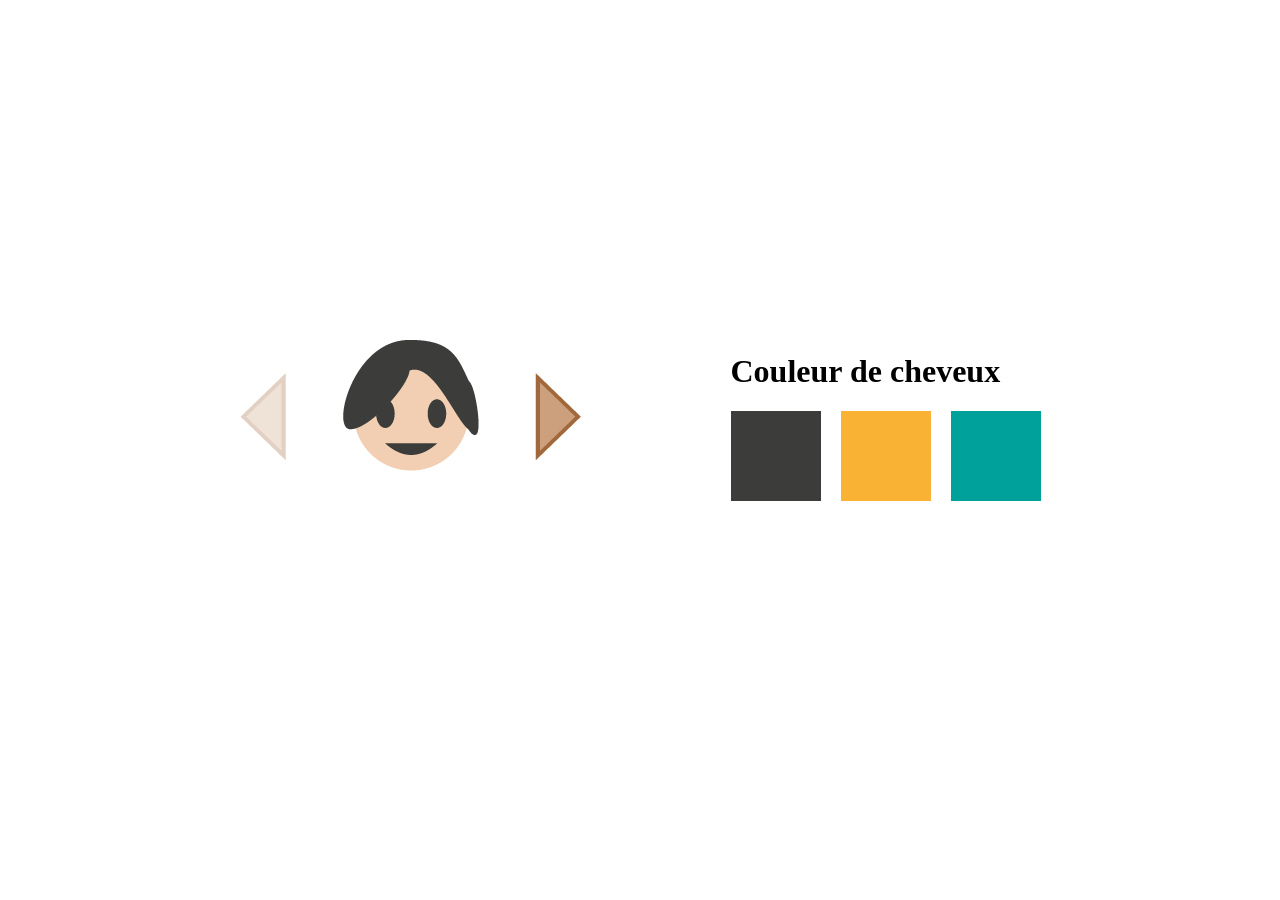
<file: Exo-3/index.html>
<!DOCTYPE html>
<html lang="fr">
<head>
    <meta charset="UTF-8">
    <meta name="viewport" content="width=device-width, initial-scale=1.0">
    <title>Document</title>
    <script src="reponse.js" defer ></script>
    <link rel="stylesheet" href="style.css">
</head>
<body>
    <main class="fun">

        <div class="hairSelector">
            <img src="asset/img/arrow_left.png" class="arrowLeft" alt="Selecteur gauche">
        
            <div class="perso">
                <img src="asset/img/face-1.png" class="face" alt="Visage du personnage">
                <!-- <img src="asset/img/hair-black-1.png" id="blackhair1" alt="">
                <img src="asset/img/hair-black-2.png" id="blackhair2" alt="" hidden>
                <img src="asset/img/hair-black-3.png" id="blackhair3" alt="" hidden>
                <img src="asset/img/hair-blond-1.png" id="blondhair1"alt="" hidden>
                <img src="asset/img/hair-blond-2.png" id="blondhair2"alt="" hidden>
                <img src="asset/img/hair-blond-3.png" id="blondhair3" alt="" hidden>
                <img src="asset/img/hair-turquoise-1.png" id="turqueoisehair1" alt="" hidden>
                <img src="asset/img/hair-turquoise-2.png" id="turquoisehair2" alt="" hidden>
                <img src="asset/img/hair-turquoise-3.png" id="turquoisehair3" alt="" hidden> -->
                <img src="asset/img/hair-black-1.png" class="coupeCourte blackHair" id="blackhair1" alt="">
                <img src="asset/img/hair-black-2.png" class="coupeMoyenne blackHair" id="blackhair2" alt="" hidden>
                <img src="asset/img/hair-black-3.png" class="coupeLongue blackHair" id="blackhair3" alt="" hidden>
                <img src="asset/img/hair-blond-1.png" class="coupeCourte blondHair" id="blondhair1"alt="" hidden>
                <img src="asset/img/hair-blond-2.png" class="coupeMoyenne blondHair" id="blondhair2"alt="" hidden>
                <img src="asset/img/hair-blond-3.png" class="coupeLongue blondHair" id="blondhair3" alt="" hidden>
                <img src="asset/img/hair-turquoise-1.png" class="coupeCourte turquoiseHair" id="turqueoisehair1" alt="" hidden>
                <img src="asset/img/hair-turquoise-2.png" class="coupeMoyenne turquoiseHair"  id="turquoisehair2" alt="" hidden>
                <img src="asset/img/hair-turquoise-3.png" class="coupeLongue turquoiseHair" id="turquoisehair3" alt="" hidden>
            </div>
                <img src="asset/img/arrow_right.png" class="arrowRight" alt="Selecteur droit">
        </div>



        <div class="ColorSelector">
            <h1 class="hairColor">Couleur de cheveux</h1>
        
            <div class="colorHairSelector">
                <div class="black"></div>
                <div class="blond"></div>
                <div class="turquoise"></div>
            </div>
        </div>
    </main>
    
    
    
    
    
    
    
    
    
    
    
    
    
    
    
</body>
</html>
</file>
<file: Exo-3/style.css>
.fun {
    display : flex ;
    align-items:flex-start;
    justify-content: center;
    margin-top: 300px;
    gap: 150px;
    align-items: center;
}

.hairSelector{
    display: flex;
    align-items: center;
    justify-content: center;
    gap: 20px;
}

.perso{
    position: relative;
}

.perso img[id]{
    position: absolute;
    top: 0;
    left: 0;
}

.ColorSelector{
    display: flex;
    flex-direction: column;
    justify-content: center;
    align-items: stretch;

}


.colorHairSelector{
    display: flex;
    justify-content: center;
    gap: 20px
}

.black{
    background-color:#3C3C3B;
    aspect-ratio: 1/1;
    width: 90px;

}
.blond{
    background-color: #F9B233;
    aspect-ratio: 1/1;
    width: 90px;

}
.turquoise{
    background-color: #00A19A;
    aspect-ratio: 1/1;
    width: 90px;
}

.arrowLeft:hover, .arrowRight:hover{
    cursor: pointer;
    filter: brightness(1.75);

}

:is(.black, .blond, .turquoise):hover {
    cursor: pointer;
    filter: brightness(1.25);
}
</file>
